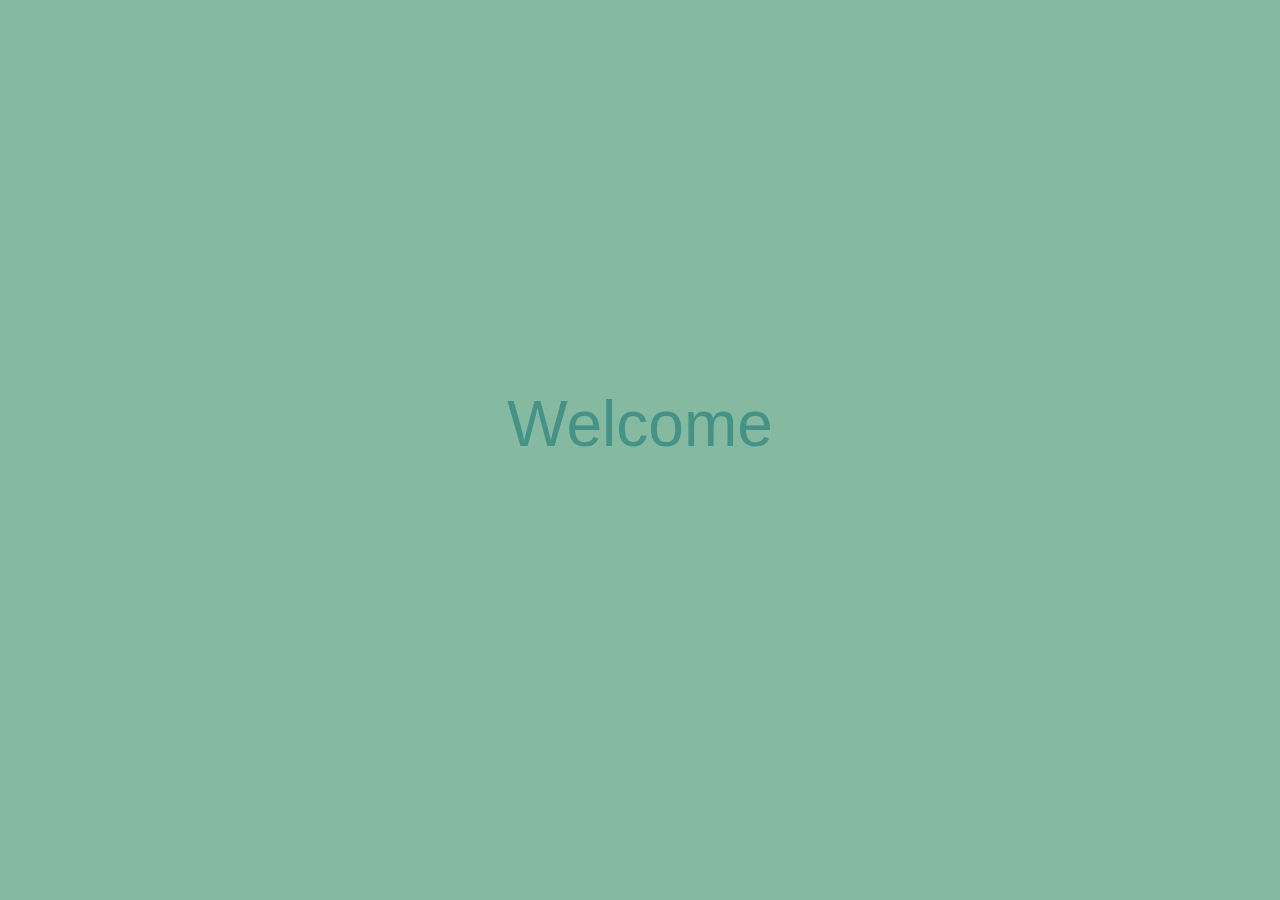
<file: index.html>
<!DOCTYPE html>
<html lang="en">
<head>
    <meta charset="UTF-8">
    <meta name="viewport" content="width=device-width, initial-scale=1.0">
    <link rel="stylesheet" type="text/css" href="home-style.css">
    <title>Jennifer Cant</title>
</head>
<body>
    <div onmouseenter="newStyle();">
    
        <p class="centered" id="logo"><a href="https://jennifergreeneyes.github.io/my-portfolio/about.html">Welcome</a></p>
    
        </div>
</body>
<script>
    function newStyle() {
  let newColor = '';
  let newFont = ''; 
  let x = Math.floor(Math.random()*7); 
  switch (x){
    case 0:
      newColor = 'rebeccapurple';
      newFont = 'Times New Roman'; 
      break;
    case 1: 
      newColor = 'Teal';
      newFont = 'Florence, cursive'; 
      break;
    case 2:
      newColor = 'SlateGray';
      newFont = 'Verdana';
      break; 
    case 3:
      newColor= 'purple';
      newFont = 'Courier New';
      break
    case 4:
      newColor = 'darkgray';
      newFont = 'Georgia'; 
      break;
    case 5:
        newColor = 'white';
        newFont = 'Palatino';
        break;
    case 6: 
        newColor = 'darkgreen';
        newFont = 'Impact';
        break;
  }
  var elem = document.getElementById('logo');
  elem.style.color = newColor;
  elem.style.fontFamily = newFont; 
}

</script>
</html>
</file>
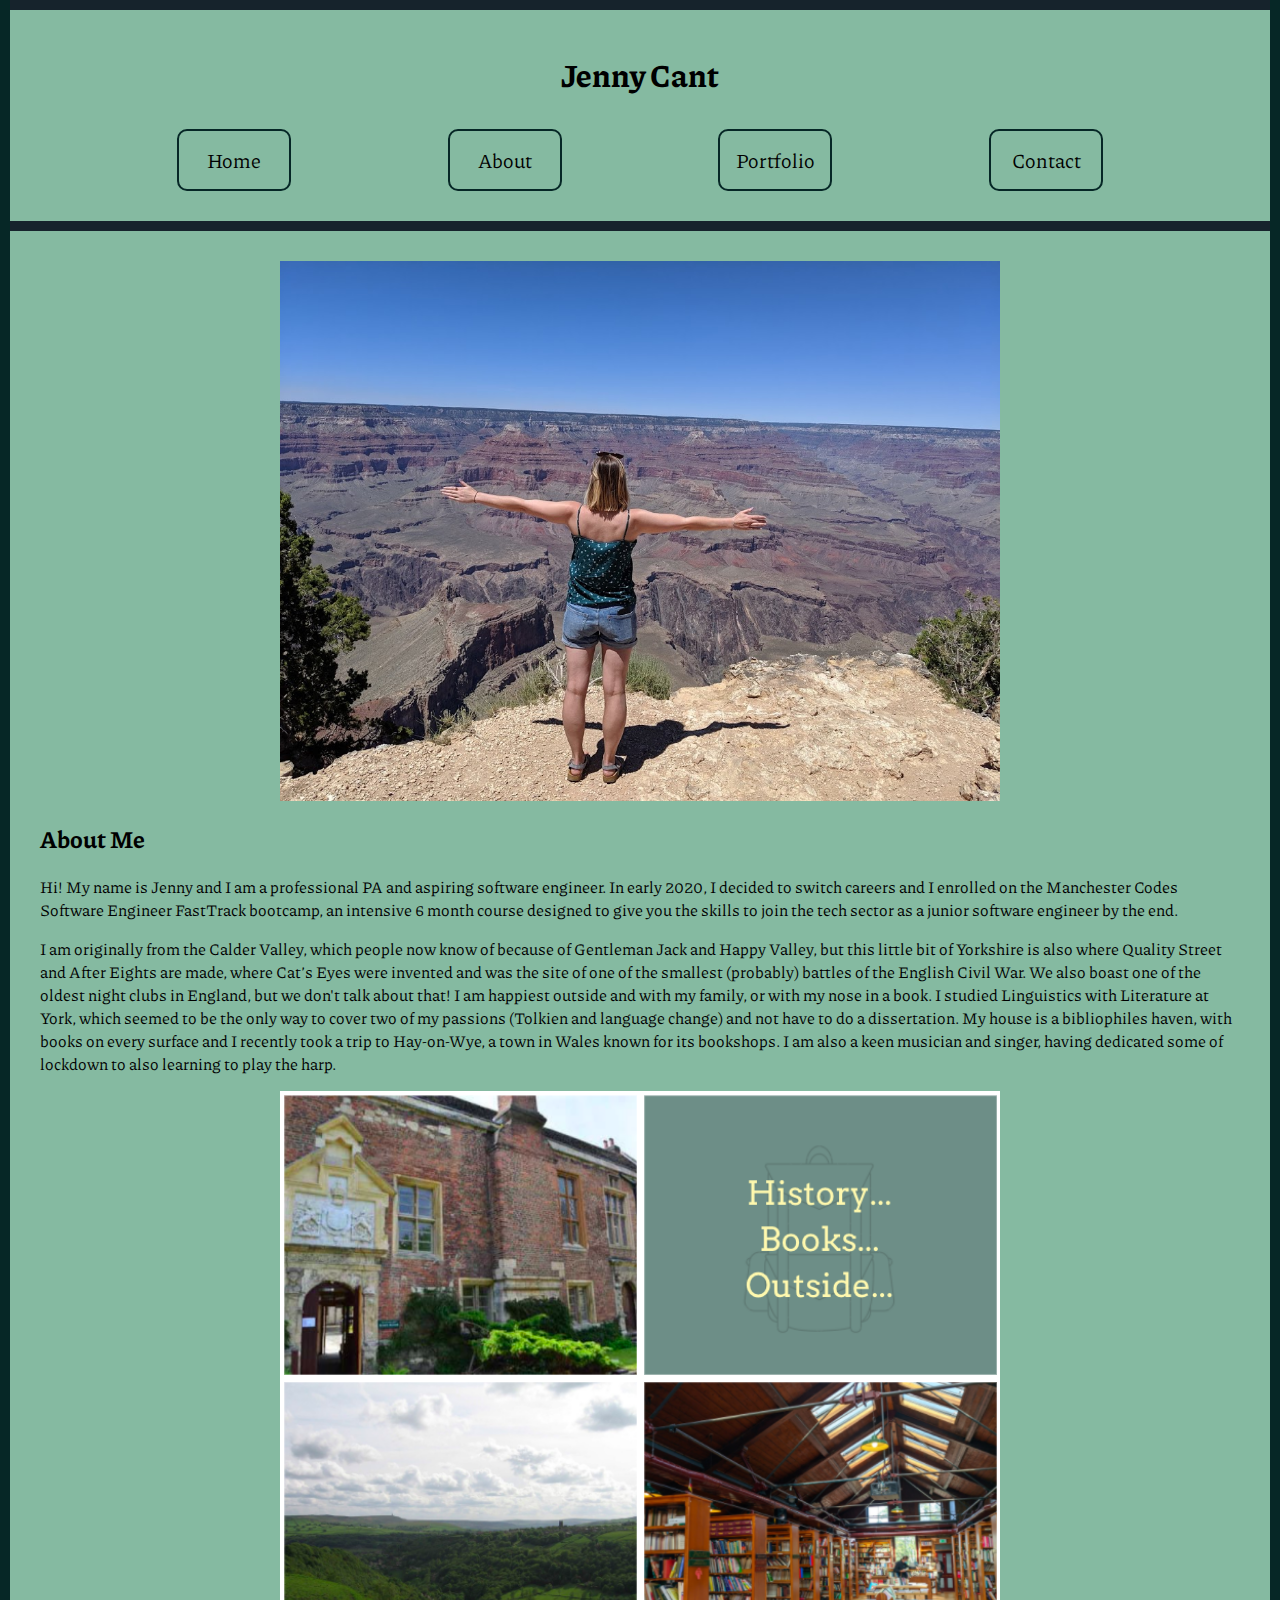
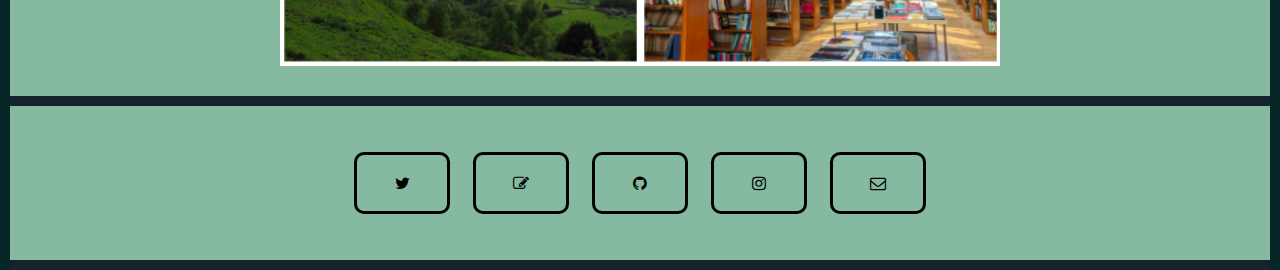
<file: about.html>
<!DOCTYPE html>
<html lang="en">
<head>
    <meta charset="UTF-8">
    <meta name="viewport" content="width=device-width, initial-scale=1.0">
    <title>Jennifer Cant</title>
    <link rel="stylesheet" type="text/css" href="style.css">
    <link rel="stylesheet" href="https://cdnjs.cloudflare.com/ajax/libs/font-awesome/4.7.0/css/font-awesome.min.css">
    <link rel="stylesheet" href="https://fonts.googleapis.com/css2?family=Piazzolla:wght@100&display=swap" >
</head>
<body>
    <header>
        <div>  
            <h1>Jenny Cant</h1>
        </div>
        <nav class="topnav">
            <a href="https://jennifergreeneyes.github.io/my-portfolio/">Home</a>
            <a href="https://jennifergreeneyes.github.io/my-portfolio/about.html">About</a>
            <a href="#">Portfolio</a>
            <a href="https://jennifergreeneyes.github.io/my-portfolio/contact.html">Contact</a>
        </nav>
    </header>
    <main>
        <section>
            <div class="photo-box">
            <img src="jenny_grand_canyon.jpg" width=60% alt="Me standing on the edge of the Grand Canyon, arms outstretched">
            </div>
        <h2>About Me</h2>
            <div>
                <p>
                Hi! My name is Jenny and I am a professional PA and aspiring software engineer. In early 2020, I decided to switch careers and I enrolled on the <a target="_blank" class="p-link" href="https://www.manchestercodes.com/software-engineer-fasttrack">Manchester Codes Software Engineer FastTrack bootcamp</a>, an intensive 6 month course designed to give you the skills to join the tech sector as a junior software engineer by the end. 
                </p>
                <p>
                I am originally from the Calder Valley, which people now know of because of Gentleman Jack and Happy Valley, but this little bit of Yorkshire is also where Quality Street and After Eights are made, where Cat’s Eyes were invented and was the site of one of the smallest (probably) battles of the English Civil War. We also boast one of the oldest night clubs in England, but we don't talk about that! I am happiest outside and with my family, or with my nose in a book. I studied Linguistics with Literature at York, which seemed to be the only way to cover two of my passions (Tolkien and language change) and not have to do a dissertation. My house is a bibliophiles haven, with books on every surface and I recently took a trip to Hay-on-Wye, a town in Wales known for its bookshops. I am also a keen musician and singer, having dedicated some of lockdown to also learning to play the harp.
                </p>
            </div><!--end of about me-->
            <div class="photo-box">
                <img src="York_Hay_Home.png" width=60% alt="Collage photo showing Kings Manor, York, Heptonstall in Calderdale and Hay-on-Wye, Powys Wales">
            </div>
            </section>
        </section>
    </main>
    <footer>
        <div class="social-media">
            <p>
                <a target="_blank" class="fa fa-twitter" href="https://twitter.com/niff_ellisiva"></a> 
                <a target="_blank" class= "fa fa-pencil-square-o" href="https://jennifergreeneyes.hashnode.dev/"></a>
                <a target="_blank" class="fa fa-github" href="https://github.com/jennifergreeneyes"></a> 
                <a target="_blank" class="fa fa-instagram" href="https://www.instagram.com/jennifergreeneyes/"></a>
                <a class="fa fa-envelope-o" href="mailto:jcant6@gmail.com"></a>
            </div><!--end of social media-->
     </footer>   
</body>
</html>
</file>
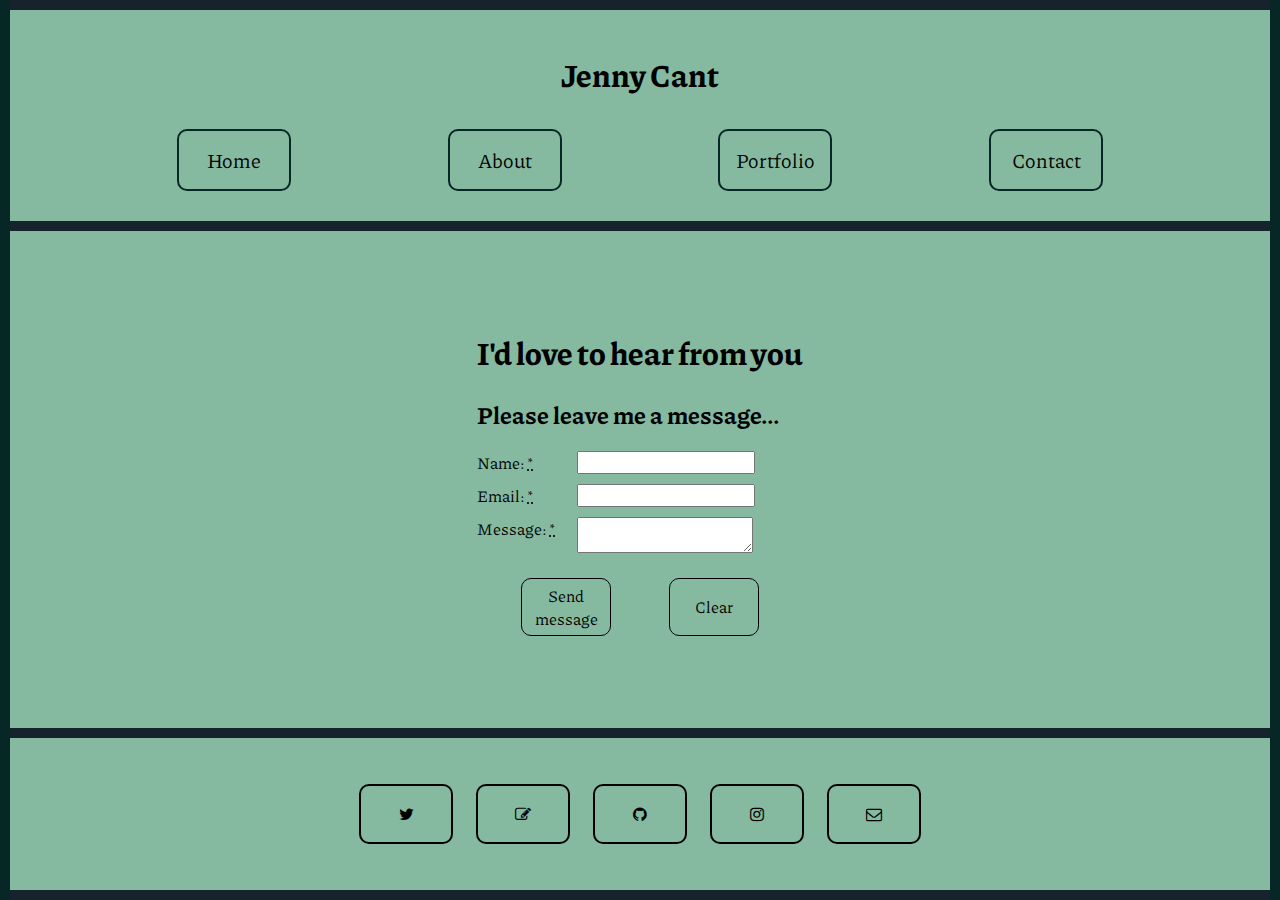
<file: contact.html>
<!DOCTYPE html>
<html lang="en">
<head>
    <meta charset="UTF-8">
    <meta name="viewport" content="width=device-width, initial-scale=1.0">
    <title>Contact Me</title>
    <link rel="stylesheet" type="text/css" href="form-style.css">
    <link rel="stylesheet" href="https://cdnjs.cloudflare.com/ajax/libs/font-awesome/4.7.0/css/font-awesome.min.css">
    <link rel="stylesheet" href="https://fonts.googleapis.com/css2?family=Piazzolla:wght@100&display=swap" >
</head>
<body>
    <header>
        <div><h1>Jenny Cant</h1></div>
        <nav>
            <a href="https://jennifergreeneyes.github.io/my-portfolio/">Home</a>
            <a href="https://jennifergreeneyes.github.io/my-portfolio/about.html">About</a>
            <a href="#">Portfolio</a>
            <a href="https://jennifergreeneyes.github.io/my-portfolio/contact.html">Contact</a>
        </nav>
    </header>
    <main>
        <div class="form-box">
        <form name ="contactForm" action="/My Contact Form" on submit="return validateForm()" method="post">
            <h1>I'd love to hear from you</h1>
            <h2>Please leave me a message...</h2>
            
                <div class="form-row">
                    <label for="Name">Name: <abbr title="required">*</abbr></label>
                    <input class="form-input" type="text" id="name" name="fullname">
                </div>
                <div class="form-row">
                    <label for="email">Email: <abbr title="required">*</abbr></label>
                    <input class="form-input" type="email" id="email" name="email">
                </div>
                <div class="form-row">
                    <label for="message">Message: <abbr title="required">*</abbr></label>
                    <textarea class="form-input" id="message" name="sendmsg"></textarea>
                </div>
            
        </form>
        </div>
        <div class="buttons">
        <button id="submit-button" type="submit">Send message</button><br>
        <button id="clear-button" type="reset">Clear</button>
        </div>
    </main>
    
    <footer>
        <div class="social-media">
            <p>
                <a target="_blank" class="fa fa-twitter" href="https://twitter.com/niff_ellisiva"></a> 
                <a target="_blank" class= "fa fa-pencil-square-o" href="https://jennifergreeneyes.hashnode.dev/"></a>
                <a target="_blank" class="fa fa-github" href="https://github.com/jennifergreeneyes"></a> 
                <a target="_blank" class="fa fa-instagram" href="https://www.instagram.com/jennifergreeneyes/"></a>
                <a class="fa fa-envelope-o" href="mailto:jcant6@gmail.com"></a>
            </div><!--end of social media-->
     </footer>   
</body>
<script>
      function SubmitBtn () {
       var name=document.getElementById("name").value; 
       var email=document.getElementById("email").value;
       var message=document.getElementById("message").value;
       alert (name+" "+email+" "+message);
   }
   document.getElementById("submit-button").addEventListener("click", SubmitBtn);

    function ClearBtn () {
            var name=document.getElementById("name").value = ""; 
            var email=document.getElementById("email").value = "";
            var message=document.getElementById("message").value = "";
        }
    document.getElementById("clear-button").addEventListener("click", ClearBtn);
   
</script>
</html>
</file>
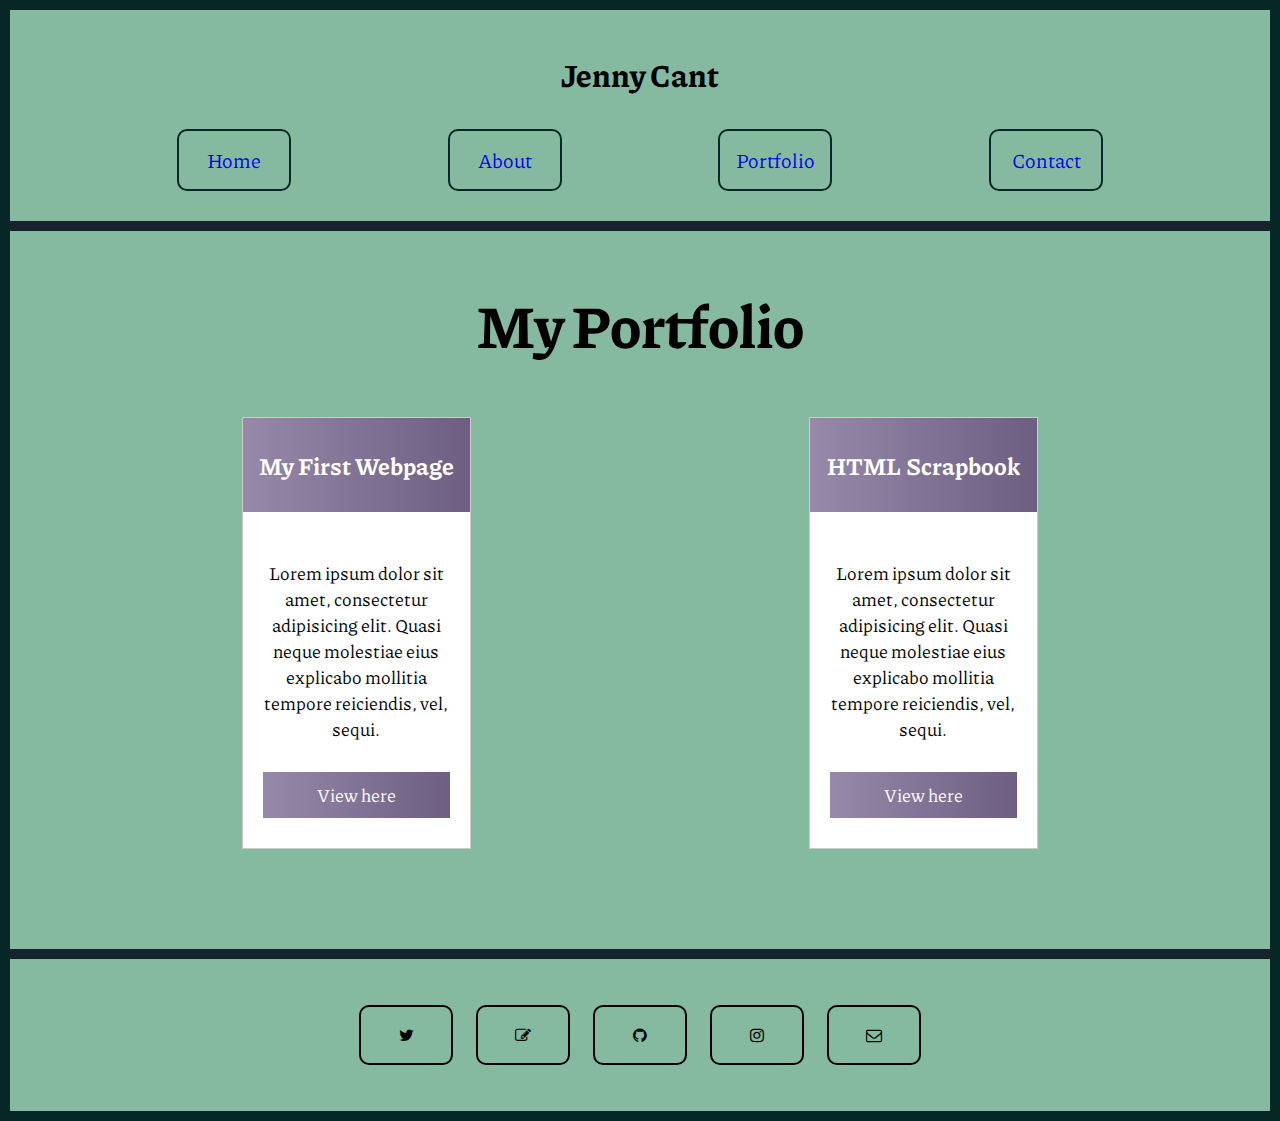
<file: portfolio.html>
<!DOCTYPE html>
<html lang="en">
<head>
    <meta charset="UTF-8">
    <meta name="viewport" content="width=device-width, initial-scale=1.0">
    <title>Portfolio</title>
    <link rel="stylesheet" type="text/css" href="portfolio-style.css">
    <link rel="stylesheet" href="https://cdnjs.cloudflare.com/ajax/libs/font-awesome/4.7.0/css/font-awesome.min.css">
    <link rel="stylesheet" href="https://fonts.googleapis.com/css2?family=Piazzolla:wght@100&display=swap" >
</head>
<body>
    <header>
        <div><h1>Jenny Cant</h1></div>
        <nav>
            <a href="https://jennifergreeneyes.github.io/my-portfolio/">Home</a>
            <a href="https://jennifergreeneyes.github.io/my-portfolio/about.html">About</a>
            <a href="#">Portfolio</a>
            <a href="https://jennifergreeneyes.github.io/my-portfolio/contact.html">Contact</a>
        </nav>
    </header>
        <div class="box-container">
          <div class="heading">
            <h1>My Portfolio</h1>
          </div>
          <div class="row">
            <div class="card">
              <div class="card-header">
                <h2>My First Webpage</h2>
              </div>
              <div class="card-body">
                <p>
                  Lorem ipsum dolor sit amet, consectetur adipisicing elit. Quasi neque molestiae eius explicabo mollitia tempore reiciendis, vel, sequi.
                </p>
                <a href="#" class="btn">View here</a>
              </div>
            </div>
            <div class="card">
              <div class="card-header">
                <h2>HTML Scrapbook</h2>
              </div>
              <div class="card-body">
                <p>
                  Lorem ipsum dolor sit amet, consectetur adipisicing elit. Quasi neque molestiae eius explicabo mollitia tempore reiciendis, vel, sequi.
                </p>
                <a href="#" class="btn">View here</a>
              </div>
            </div>
        </div>
        </div>
    <footer>
        <div class="social-media">
            <p>
                <a target="_blank" class="fa fa-twitter" href="https://twitter.com/niff_ellisiva"></a> 
                    <a target="_blank" class= "fa fa-pencil-square-o" href="https://jennifergreeneyes.hashnode.dev/"></a>
                    <a target="_blank" class="fa fa-github" href="https://github.com/jennifergreeneyes"></a> 
                    <a target="_blank" class="fa fa-instagram" href="https://www.instagram.com/jennifergreeneyes/"></a>
                    <a class="fa fa-envelope-o" href="mailto:jcant6@gmail.com"></a>
            </div><!--end of social media-->
    </footer>
</body>
</html>
</file>
<file: home-style.css>
body {
    background-color: #85BAA1;
    font-family: 'Raleway', sans-serif;
  }
  
  img {
    display: block;
    margin-left: auto;
    margin-right: auto;
    length: 300px;
    width:700px;
  }
  
  .container {
    position: relative;
    text-align: center;
    color: white;
  }
  
  .centered {
    position: absolute;
    top: 40%;
    left: 50%;
    transform: translate(-50%, -50%);
    font-size: 4em;
    color: #459287;
  }
  
  button {
    height:40px;
    width: 160px;
    font-size: 18px;
    color: white;
    background-color:#2c5e62;
    border-radius: 8px;
  }
  
  p {
      text-align: center;
  }

  a, a:hover, a:focus, a:active {
      text-decoration: none;
      color: inherit;
 }
</file>
<file: style.css>
body {
  font-family: 'Piazzolla', serif;
  margin: 0px;
  border-left: 10px solid #062726;
  border-right: 10px solid #062726; 
}
nav   {
  display: flex;
  flex-direction: row;
  justify-content: space-evenly;
  flex-wrap: wrap;
}

nav a {

  padding: 15px;
  font-size: 20px;
  width: 80px;
  text-align: center;
  text-decoration: none;
  font-family:  'Piazzolla', serif;
  background: #85baa1;
  color: white;
  border: 2px solid #062726;
  border-radius: 10px;
  margin: 10px;
}

header {
  background-color: #85baa1;
  padding: 20px;
  border-top: 10px solid #16232C;
  border-bottom: 10px solid #16232C;;
  display: flex;
  flex-direction: column;
  justify-content: space-evenly;
}

h1{
  text-align:center
}

a:link {
  color:black;
}

a:hover {
  color: black;
  background-color: #6e8894;
}
.photo-box {
  display: flex;
  justify-content: center;
  flex-wrap: wrap;
}

main {

  background-color: #85baa1;
  flex-direction: row;
  display: flex;
  align-content: space-around;
  flex-wrap: wrap;
  justify-content: space-evenly;
  padding: 30px;
  align-content: space-around;

}

.p-link {
  color:black;
  text-decoration: none;
}

.p-link:hover {
  text-decoration: underline;
}

footer {

background-color: #85baa1;
padding: 20px;
border-top: 10px solid #16232C;
border-bottom: 10px solid #16232C;
display: flex;
justify-content: center;
}

.fa {
  padding: 20px;
  font-size: 30px;
  width: 50px;
  text-align: center;
  text-decoration: none;
  border: 3px solid black;
  border-radius: 10px;
  margin: 10px;
  color: black;
}
</file>
<file: form-style.css>
body {
    font-family: 'Piazzolla', serif;
    margin: 0px; 
    background-color: #85baa1;
    display: flex;
    flex-direction: column;
    justify-content: space-between;
    height: 100vh;
    border-left: 10px solid #062726;
    border-right: 10px solid #062726;
  }
  nav   {
    display: flex;
    flex-direction: row;
    justify-content: space-evenly;
    flex-wrap: wrap;
  }
  
  nav a {
  
    padding: 15px;
    font-size: 20px;
    width: 80px;
    text-align: center;
    text-decoration: none;
    font-family:  'Piazzolla', serif;
    background: #85baa1;
    color: white;
    border: 2px solid #062726;
    border-radius: 10px;
    margin: 10px;
  }
  
  header {
    background-color: #85baa1;
    padding: 20px;
    border-top: 10px solid #16232C;
    border-bottom: 10px solid #16232C;
    display: flex;
    flex-direction: column;
    justify-content: space-evenly;
  }
  
  h1{
    text-align:center
  }
  
  a:link {
    color:black;
  }
  
  a:hover {
    color: black;
    background-color: #6e8894;
  }
  a:visited{
      color:black;
  }
  main {

    display: flex;
    flex-direction: column;
    align-content: center;
    flex-wrap: wrap;
    justify-content: center;
    padding: 30px;
    
  }

  .form-row{
    display: flex;
    margin-bottom: 10px;
  }
  
  label {
    min-width: 100px;
    text-align: left;
  }

  .form-input {
    width: 170px;
  }
   

  .buttons {
    display:flex;
    justify-content: space-evenly;
    margin: 15px;
  }

  button {
    background-color: #85baa1; 
    text-align: center;
    padding: 5px;
    width: 90px;
    border: 1px solid black;
    border-radius: 10px;
    font: inherit;
  }

  button:hover{
    color: black;
    background-color: #6e8894;

  }

  footer {

    background-color: #85baa1;
    padding: 20px;
    border-top: 10px solid #16232C;
    border-bottom: 10px solid #16232C;
    display: flex;
    justify-content: center;
    
    }
    
    .fa {
      padding: 20px;
      font-size: 30px;
      width: 50px;
      text-align: center;
      text-decoration: none;
      border: 2px solid black;
      border-radius: 10px;
      margin: 10px;
      color: black;
    }
</file>
<file: portfolio-style.css>
body {
    font-family: 'Piazzolla', serif;
    margin: 0px; 
    background-color: #85baa1;
    border: 10px solid #062726; 
   
}

nav   {
    display: flex;
    flex-direction: row;
    justify-content: space-evenly;
    flex-wrap: wrap;
  }
  
  nav a {
  
    padding: 15px;
    font-size: 20px;
    width: 80px;
    text-align: center;
    text-decoration: none;
    font-family:  'Piazzolla', serif;
    background: #85baa1;
    border: 2px solid #062726;
    border-radius: 10px;
    margin: 10px;
  }

  h1{
    text-align:center;
  }

  header {
    background-color: #85baa1;
    padding: 20px;
    
    border-bottom: 10px solid #16232C;
    display: flex;
    flex-direction: column;
    justify-content: space-evenly;
  }

.box-container {
    width: 90%;
    margin: 50px auto;
    
  }
  .heading {
    text-align: center;
    font-size: 30px;
    margin-bottom: 50px;
  }
  
  .row {
    display: flex;
    flex-direction: row;
    justify-content: space-around;
    flex-flow: wrap;
  }
  
  .card {
    width: 20%;
    background: #fff;
    border: 1px solid #ccc;
    margin-bottom: 50px;
    transition: 0.3s;
  }
  
  .card-header {
    text-align: center;
    padding: 10px 10px;
    background: linear-gradient(to right, #9689A9, #6D5E82);
    color: #fff;
  }
  
  .card-body {
    padding: 30px 20px;
    text-align: center;
    font-size: 18px;
  }
  
  .card-body .btn {
    display: block;
    color: #fff;
    text-align: center;
    background: linear-gradient(to right,  #9689A9, #6D5E82);
    margin-top: 30px;
    text-decoration: none;
    padding: 10px 5px;
  }
  
  .card:hover {
    transform: scale(1.05);
    box-shadow: 0 0 40px -10px rgba(0, 0, 0, 0.25);
  }
  
  @media screen and (max-width: 1000px) {
    .card {
      width: 40%;
    }
  }
  
  @media screen and (max-width: 620px) {
    .container {
      width: 100%;
    }
  
    .heading {
      padding: 20px;
      font-size: 20px;
    }
  
    .card {
      width: 80%;
    }
  }

footer {

    background-color: #85baa1;
    padding: 20px;
    border-top: 10px solid #16232C;
    
    display: flex;
    justify-content: center;
    
    }
    
    .fa {
      padding: 20px;
      font-size: 30px;
      width: 50px;
      text-align: center;
      text-decoration: none;
      border: 2px solid black;
      border-radius: 10px;
      margin: 10px;
      color: black;
    }
</file>
